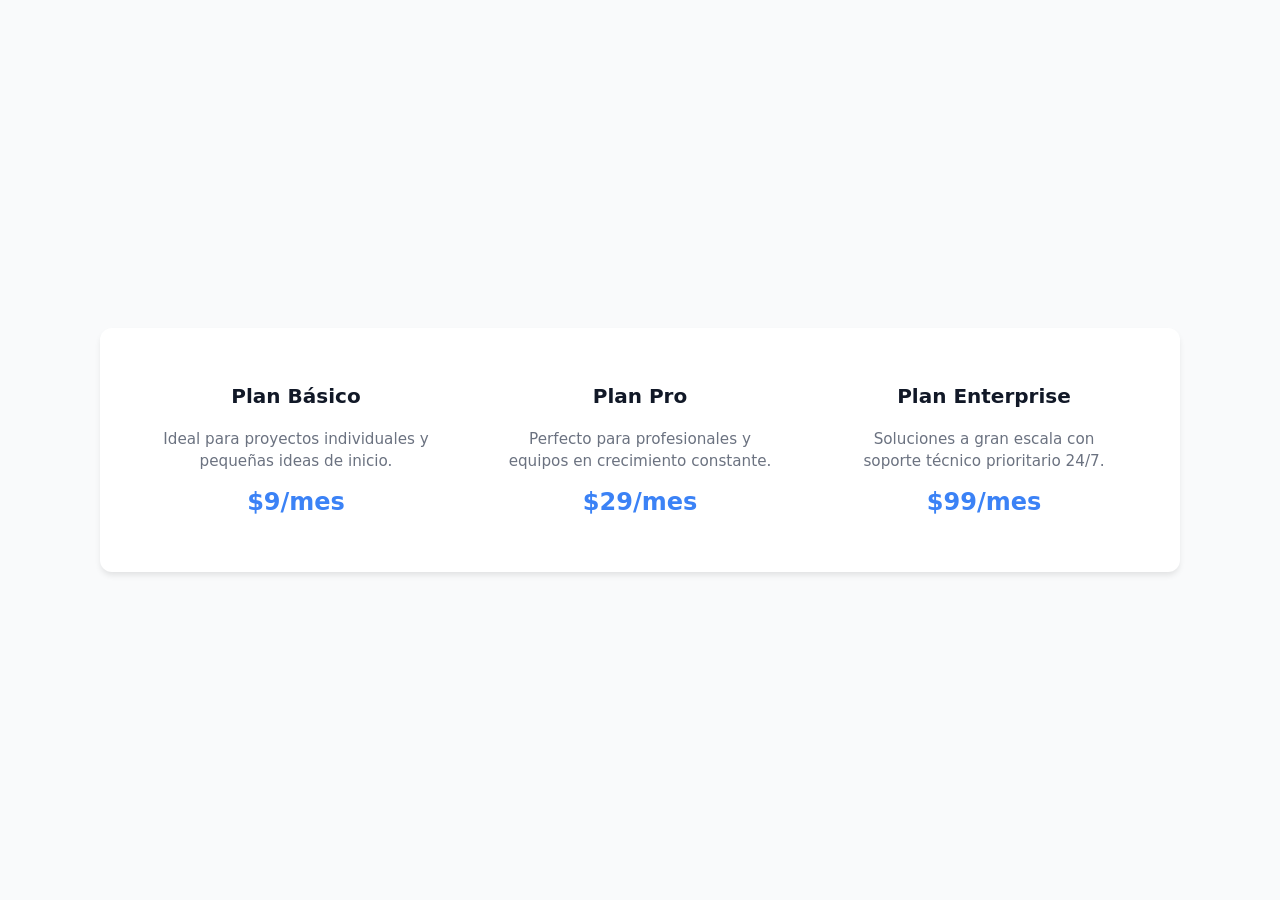
<file: tegnologico/index.html>
<!doctype html>
<html lang="es">
  <head>
    <meta charset="UTF-8" />
    <meta name="viewport" content="width=device-width, initial-scale=1.0" />
    <title>Ejemplo de Gap Decorations</title>
    <style>
      /* Configuración base del diseño */
      body {
        font-family:
          system-ui,
          -apple-system,
          BlinkMacSystemFont,
          'Segoe UI',
          Roboto,
          sans-serif;
        background-color: #f9fafb;
        color: #1f2937;
        display: flex;
        justify-content: center;
        align-items: center;
        min-height: 100vh;
        margin: 0;
      }

      /* Contenedor principal que usa Gap Decorations */
      .grid-productos {
        display: grid;
        grid-template-columns: repeat(auto-fit, minmax(250px, 1fr));
        max-width: 1000px;
        width: 100%;
        padding: 40px;
        background-color: #ffffff;
        border-radius: 12px;
        box-shadow: 0 4px 6px -1px rgba(0, 0, 0, 0.1);

        /* 1. Definimos la separación habitual */
        gap: 32px;

        /* 2. Aplicamos estilos automáticos a los espacios vacíos */
        rule: 2px dashed #da260e;

        /* 3. Acortamos las líneas un poco en los extremos para un acabado más elegante */
        rule-inset: 10px;
      }

      /* Estilos individuales para las tarjetas */
      .tarjeta {
        padding: 16px;
        text-align: center;
      }

      .tarjeta h3 {
        margin-top: 0;
        color: #111827;
        font-size: 1.25rem;
      }

      .tarjeta p {
        color: #6b7280;
        font-size: 0.95rem;
        line-height: 1.5;
      }

      .tarjeta .precio {
        font-weight: bold;
        color: #3b82f6;
        font-size: 1.5rem;
        margin-top: 12px;
      }
    </style>
  </head>
  <body>
    <main class="grid-productos">
      <div class="tarjeta">
        <h3>Plan Básico</h3>
        <p>Ideal para proyectos individuales y pequeñas ideas de inicio.</p>
        <div class="precio">$9/mes</div>
      </div>

      <div class="tarjeta">
        <h3>Plan Pro</h3>
        <p>Perfecto para profesionales y equipos en crecimiento constante.</p>
        <div class="precio">$29/mes</div>
      </div>

      <div class="tarjeta">
        <h3>Plan Enterprise</h3>
        <p>Soluciones a gran escala con soporte técnico prioritario 24/7.</p>
        <div class="precio">$99/mes</div>
      </div>
    </main>
  </body>
</html>
</file>
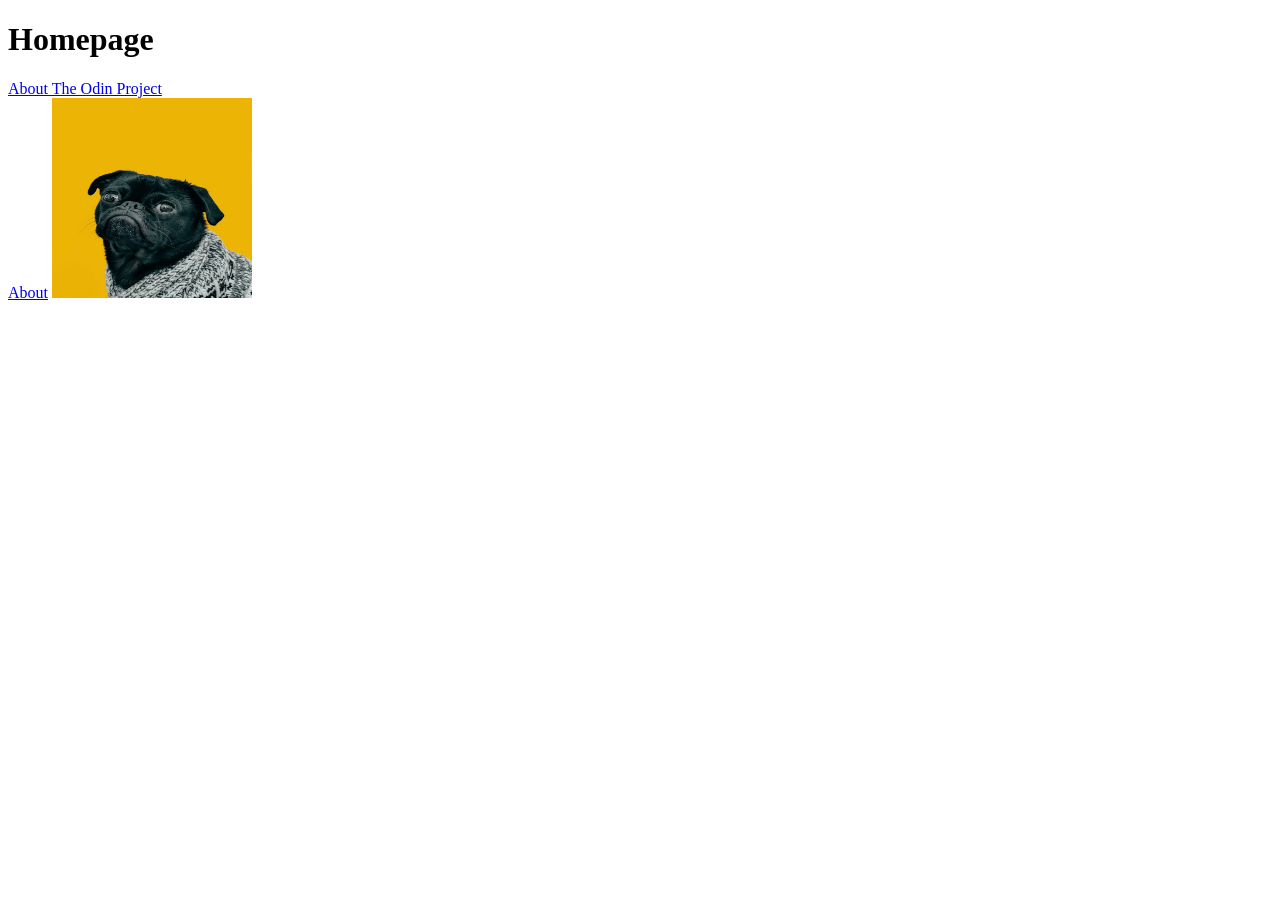
<file: top/foundations/odin-links-and-images/index.html>
<!doctype html>
<html lang="en">
  <head>
    <meta charset="utf-8" />
    <meta name="viewport" content="width=device-width, initial-scale=1.0" />
    <title>Images and links</title>
  </head>

  <body>
    <h1>Homepage</h1>
    <a href="https://www.theodinproject.com/about" target="_blank">About The Odin Project</a><br />
    <a href="./pages/about.html">About</a>
    <img src="./images/dog.jpg" alt="perro" width="200px" height="200px">
  </body>
</html>
</file>
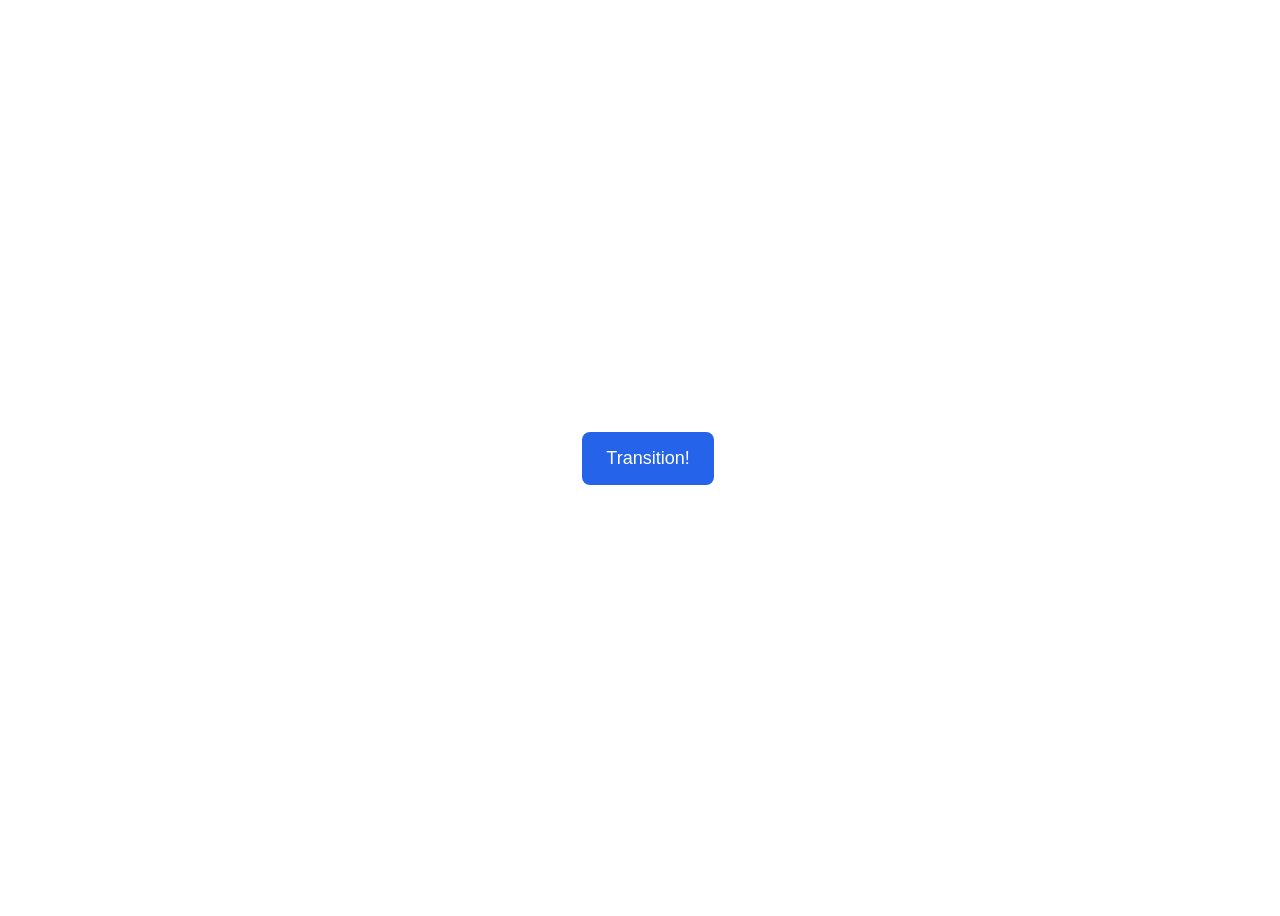
<file: top/foundations/css-exercises-main/advanced-html-css/animation/01-button-hover/index.html>
<!DOCTYPE html>
<html lang="en">
  <head>
    <meta charset="UTF-8" />
    <meta http-equiv="X-UA-Compatible" content="IE=edge" />
    <meta name="viewport" content="width=device-width, initial-scale=1.0" />
    <title>Button Hover</title>
    <link rel="stylesheet" href="style.css" />
  </head>
  <body>
    <div id="transition-container">
      <button>Transition!</button>
    </div>
  </body>
</html>
</file>
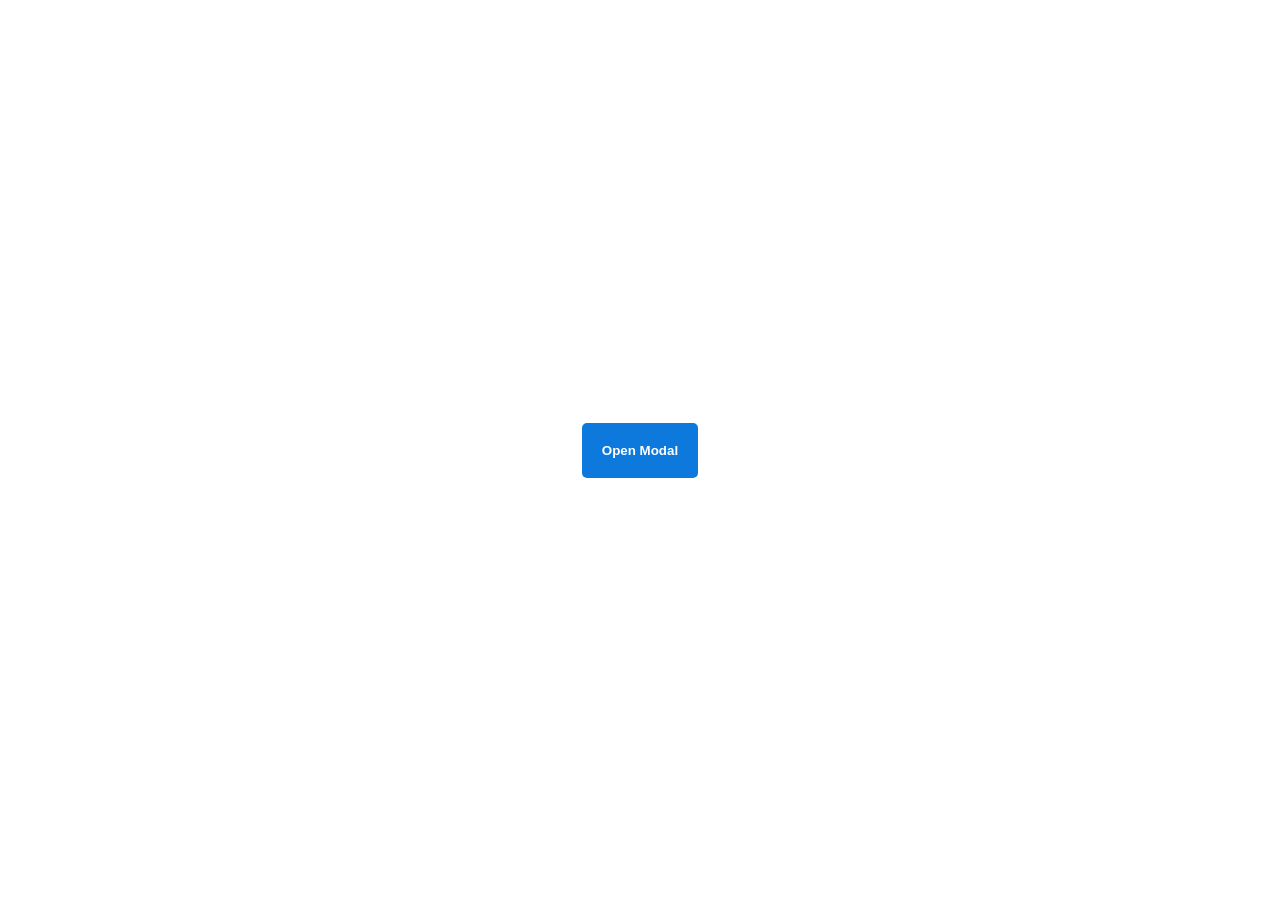
<file: top/foundations/css-exercises-main/advanced-html-css/animation/02-pop-up/index.html>
<!DOCTYPE html>
<html lang="en">
  <head>
    <meta charset="UTF-8" />
    <meta http-equiv="X-UA-Compatible" content="IE=edge" />
    <meta name="viewport" content="width=device-width, initial-scale=1.0" />
    <title>Popup</title>
    <link rel="stylesheet" href="style.css" />
  </head>
  <body>
    <div class="backdrop"></div>
    <div class="popup-modal">
      <h1>Look at me!</h1>
      <p>I'm a pop up dialog!</p>
      <button id="close-modal">Close Modal</button>
    </div>
    <div class="button-container">
      <button id="trigger-modal">Open Modal</button>
    </div>
    <script src="script.js"></script>
  </body>
</html>
</file>
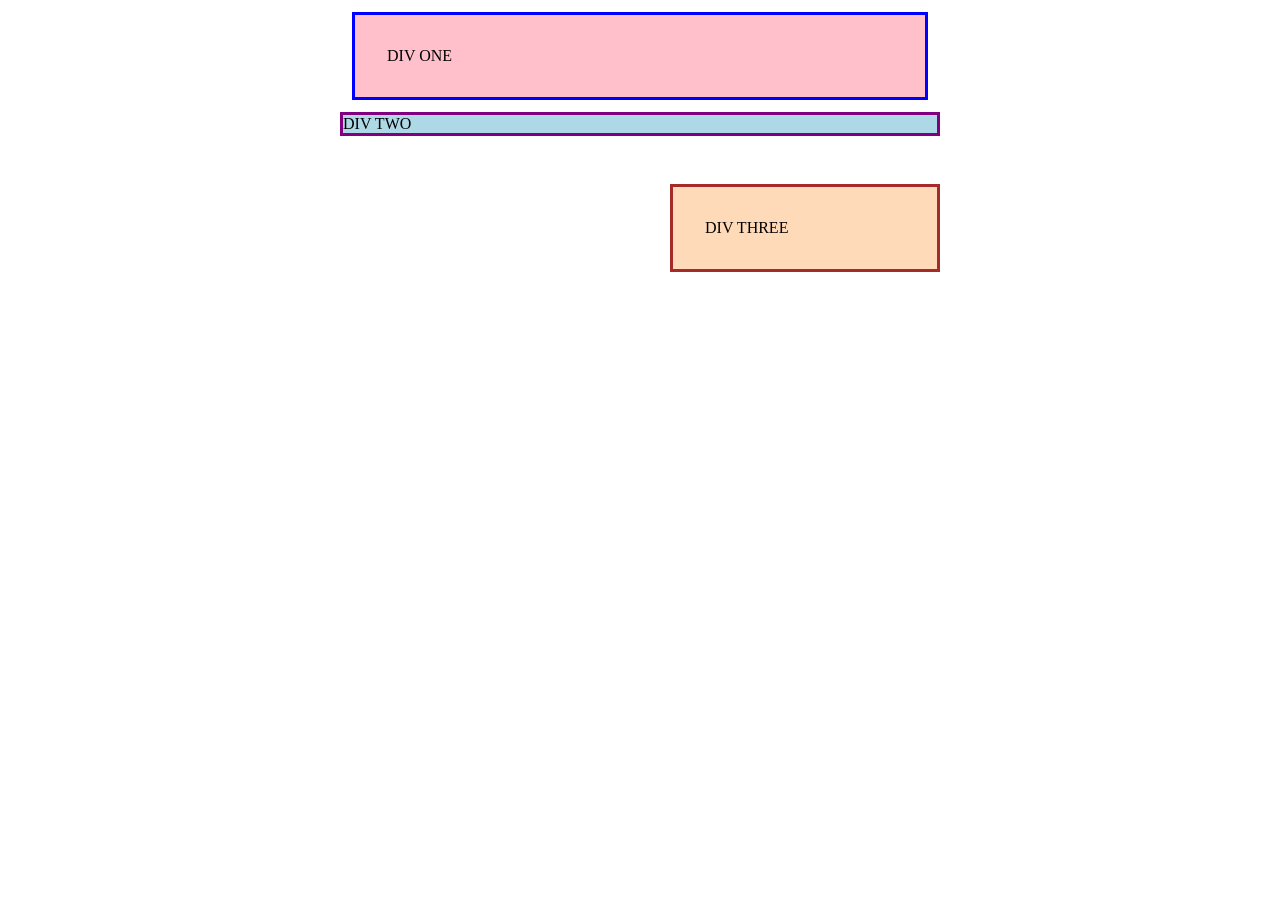
<file: top/foundations/css-exercises-main/foundations/block-and-inline/01-margin-and-padding-1/index.html>
<!DOCTYPE html>
<html lang="en">
  <head>
    <meta charset="UTF-8">
    <meta http-equiv="X-UA-Compatible" content="IE=edge">
    <meta name="viewport" content="width=device-width, initial-scale=1.0">
    <title>Margin and Padding exercise</title>
    <link rel="stylesheet" href="style.css">
  </head>
  <body>
    <div class="one">
      DIV ONE
    </div>
    <div class="two">
      DIV TWO
    </div>
    <div class="three">
      DIV THREE
    </div>
  </body>
</html>
</file>
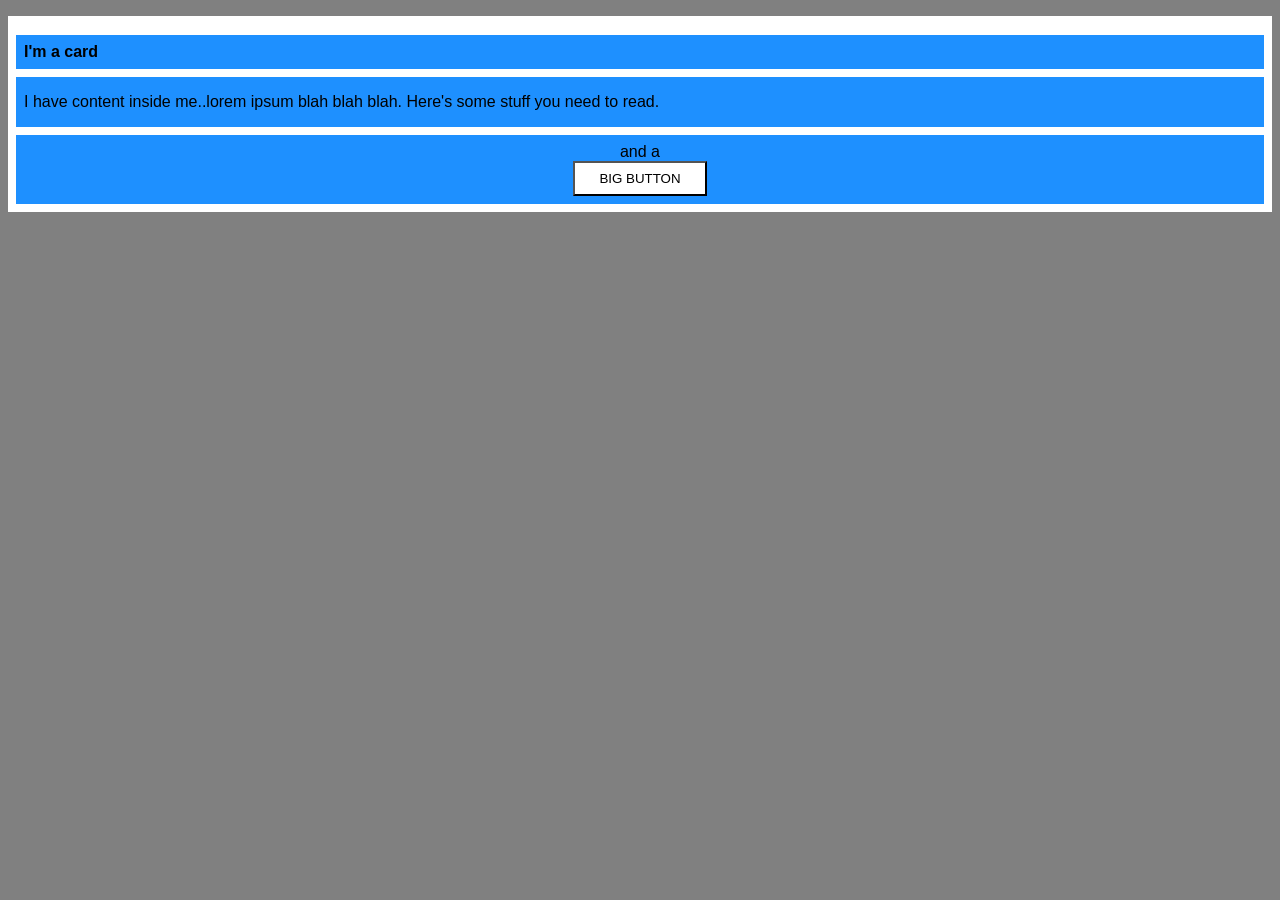
<file: top/foundations/css-exercises-main/foundations/block-and-inline/02-margin-and-padding-2/index.html>
<!DOCTYPE html>
<html lang="en">
  <head>
    <meta charset="UTF-8">
    <meta http-equiv="X-UA-Compatible" content="IE=edge">
    <meta name="viewport" content="width=device-width, initial-scale=1.0">
    <title>Margin and Padding exercise 2</title>
    <link rel="stylesheet" href="style.css">
  </head>
  <body>
    <div class="card">
      <h1 class="title">I'm a card</h1>
      <div class="content">I have content inside me..lorem ipsum blah blah blah. Here's some stuff you need to read.</div>
      <div class="button-container">and a <button>BIG BUTTON</button></div>
    </div>
  </body>
</html>
</file>
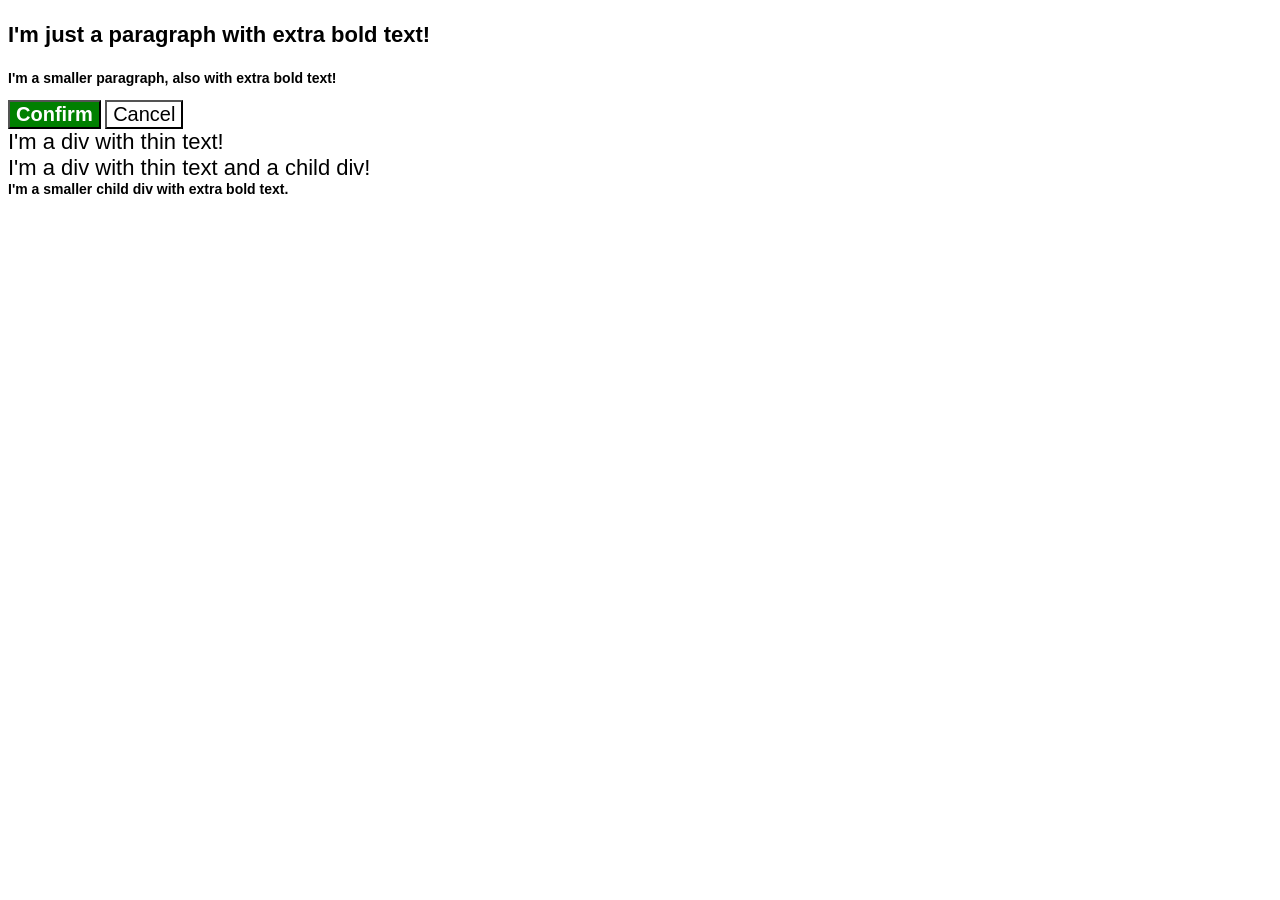
<file: top/foundations/css-exercises-main/foundations/cascade/01-cascade-fix/index.html>
<!DOCTYPE html>
<html lang="en">
  <head>
    <meta charset="UTF-8">
    <meta http-equiv="X-UA-Compatible" content="IE=edge">
    <meta name="viewport" content="width=device-width, initial-scale=1.0">
    <title>Fix the Cascade</title>
    <link rel="stylesheet" href="style.css">
  </head>
  <body>
    <p class="para">I'm just a paragraph with extra bold text!</p>
    <p class="para small-para">I'm a smaller paragraph, also with extra bold text!</p>

    <button id="confirm-button" class="button confirm">Confirm</button>
    <button id="cancel-button" class="button cancel">Cancel</button>

    <div class="text">I'm a div with thin text!</div>
    <div class="text">I'm a div with thin text and a child div!
      <div class="text child">I'm a smaller child div with extra bold text.</div>
    </div>
  </body>
</html>
</file>
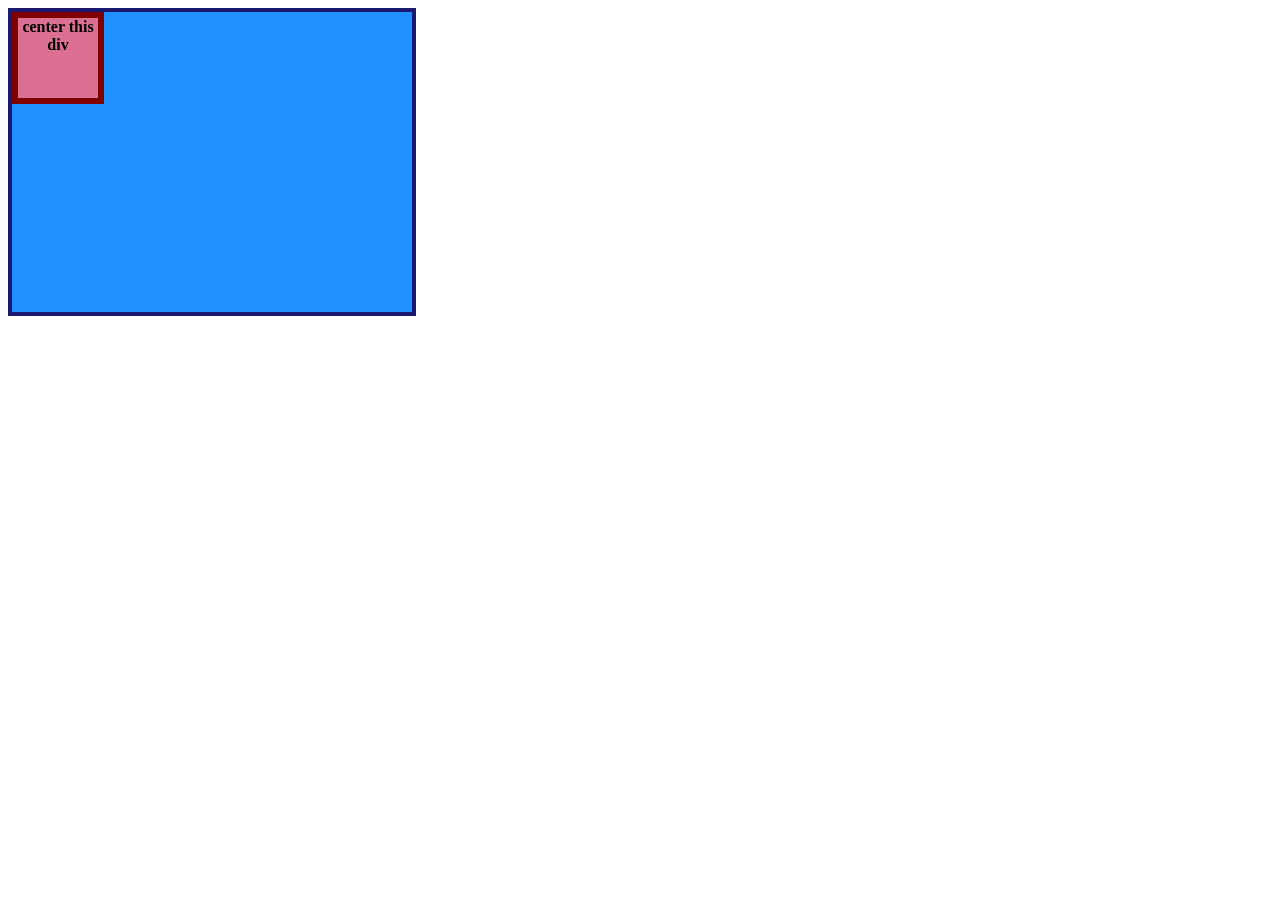
<file: top/foundations/css-exercises-main/foundations/flex/01-flex-center/index.html>
<!DOCTYPE html>
<html lang="en">
  <head>
    <meta charset="UTF-8">
    <meta http-equiv="X-UA-Compatible" content="IE=edge">
    <meta name="viewport" content="width=device-width, initial-scale=1.0">
    <title>CENTER THIS DIV</title>
    <link rel="stylesheet" href="style.css">
  </head>
  <body>
    <div class="container">
      <div class="box">center this div</div>
    </div>
  </body>
</html>
</file>
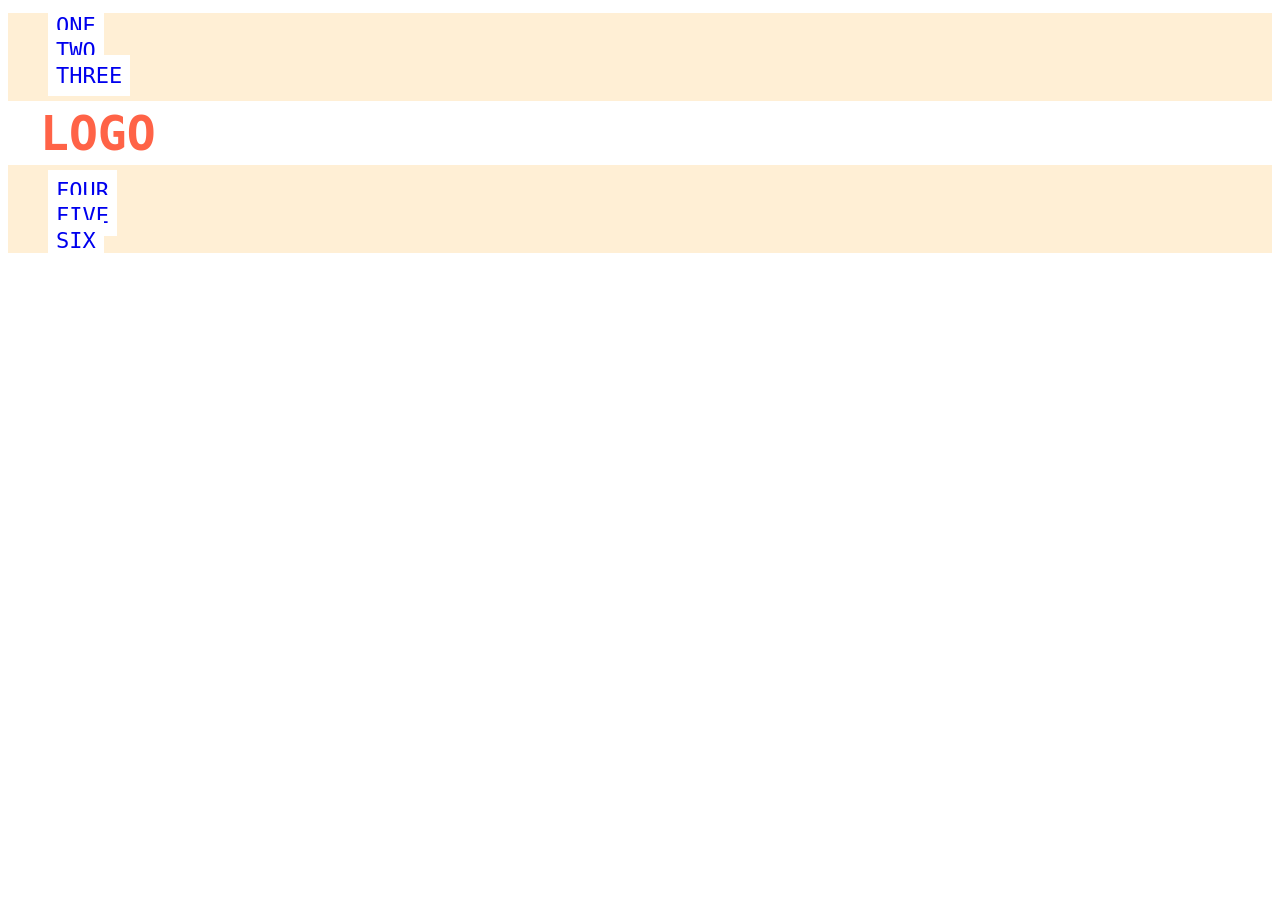
<file: top/foundations/css-exercises-main/foundations/flex/02-flex-header/index.html>
<!DOCTYPE html>
<html lang="en">
  <head>
    <meta charset="UTF-8">
    <meta http-equiv="X-UA-Compatible" content="IE=edge">
    <meta name="viewport" content="width=device-width, initial-scale=1.0">
    <title>Flex Header</title>
    <link rel="stylesheet" href="style.css">
  </head>
  <body>
    <div class="header">
      <div class="left-links">
        <ul>
          <li><a href="#">ONE</a></li>
          <li><a href="#">TWO</a></li>
          <li><a href="#">THREE</a></li>
        </ul>
      </div>
      <div class="logo">LOGO</div>
      <div class="right-links">
        <ul>
          <li><a href="#">FOUR</a></li>
          <li><a href="#">FIVE</a></li>
          <li><a href="#">SIX</a></li>
        </ul>
      </div>
    </div>
  </body>
</html>
</file>
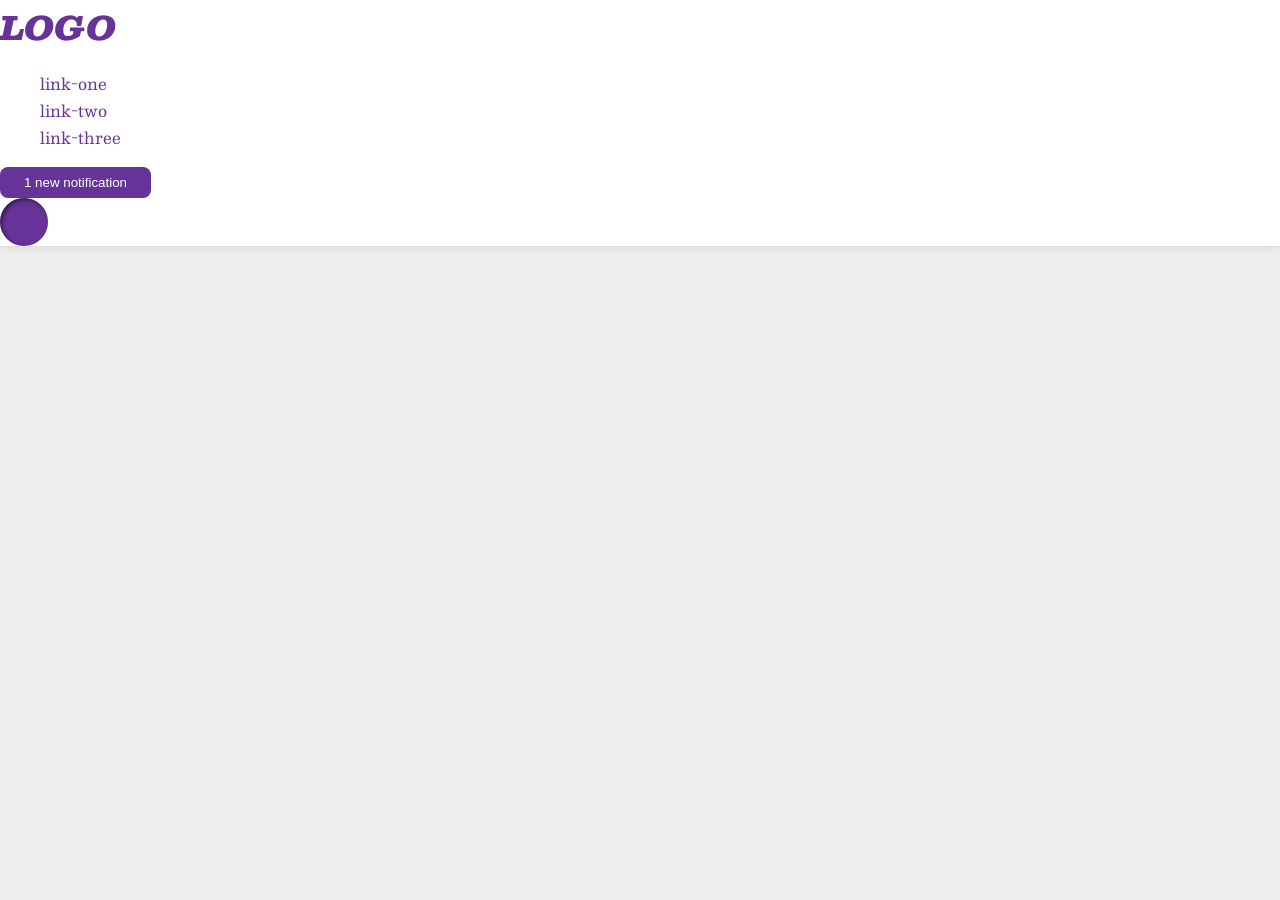
<file: top/foundations/css-exercises-main/foundations/flex/03-flex-header-2/index.html>
<!DOCTYPE html>
<html lang="en">
  <head>
    <meta charset="UTF-8">
    <meta http-equiv="X-UA-Compatible" content="IE=edge">
    <meta name="viewport" content="width=device-width, initial-scale=1.0">
    <title>Flex Header 2</title>
    <link rel="stylesheet" href="style.css">
  </head>
  <body>
    <div class="header">
      <div class="logo">
        LOGO
      </div>
      <ul class="links">
        <li><a href="https://google.com">link-one</a></li>
        <li><a href="https://google.com">link-two</a></li>
        <li><a href="https://google.com">link-three</a></li>
      </ul>
      <button class="notifications">
        1 new notification
      </button>
      <div class="profile-image"></div>
    </div>
  </body>
</html>
</file>
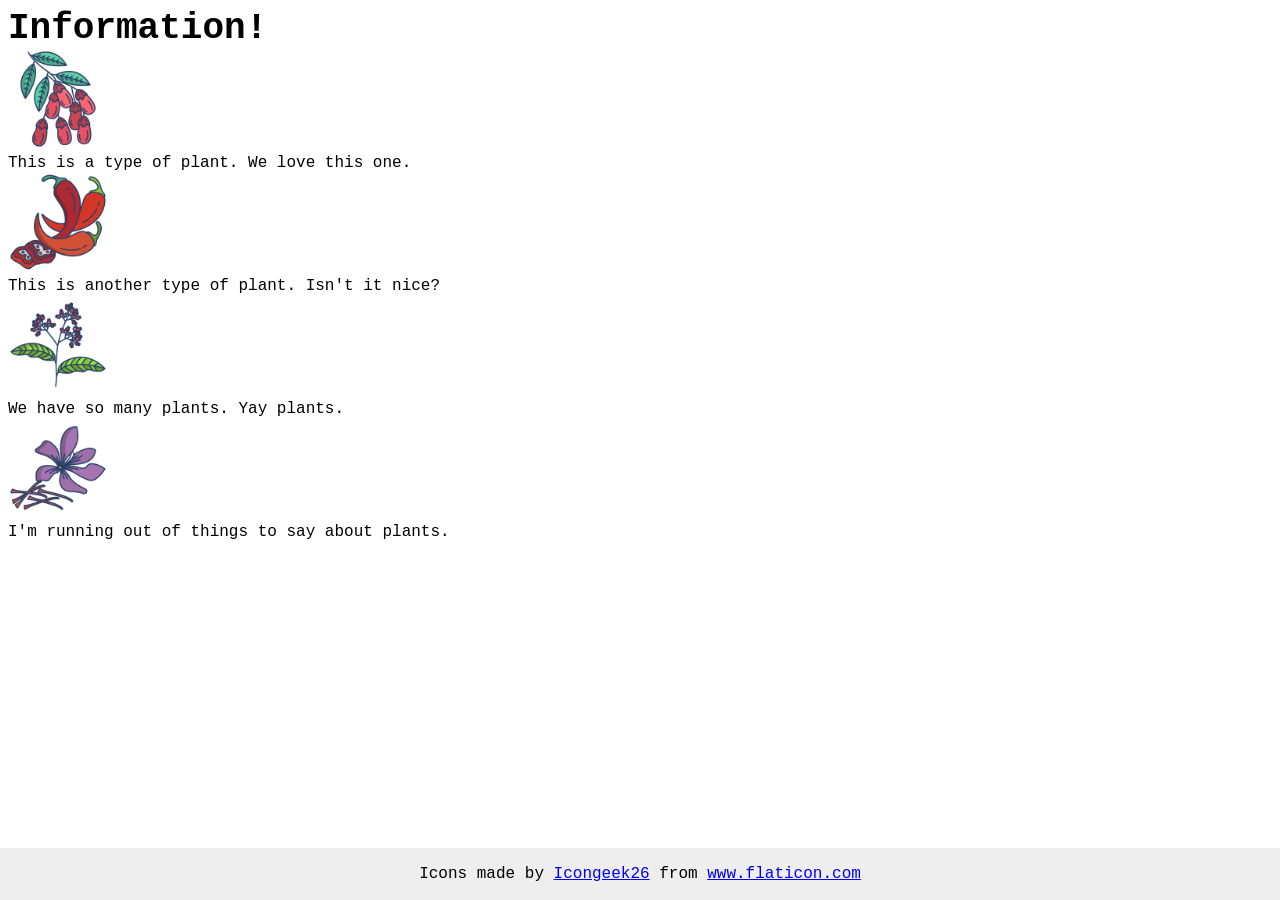
<file: top/foundations/css-exercises-main/foundations/flex/04-flex-information/index.html>
<!DOCTYPE html>
<html lang="en">
  <head>
    <meta charset="UTF-8">
    <meta http-equiv="X-UA-Compatible" content="IE=edge">
    <meta name="viewport" content="width=device-width, initial-scale=1.0">
    <title>Information</title>
    <link rel="stylesheet" href="style.css">
  </head>
  <body>
    <div class="title">Information!</div>

    <img src="./images/barberry.png" alt="barberry">
    <div class="text">This is a type of plant. We love this one.</div>

    <img src="./images/chilli.png" alt="chili">
    <div class="text">This is another type of plant. Isn't it nice?</div>

    <img src="./images/pepper.png" alt="pepper">
    <div class="text">We have so many plants. Yay plants.</div>

    <img src="./images/saffron.png" alt="saffron">
    <div class="text">I'm running out of things to say about plants.</div>

    <!-- disregard this section, it's here to give attribution to the creator of these icons -->
    <div class="footer">
      <div>Icons made by <a href="https://www.flaticon.com/authors/icongeek26" title="Icongeek26">Icongeek26</a> from <a href="https://www.flaticon.com/" title="Flaticon">www.flaticon.com</a></div>
    </div>
  </body>
</html>
</file>
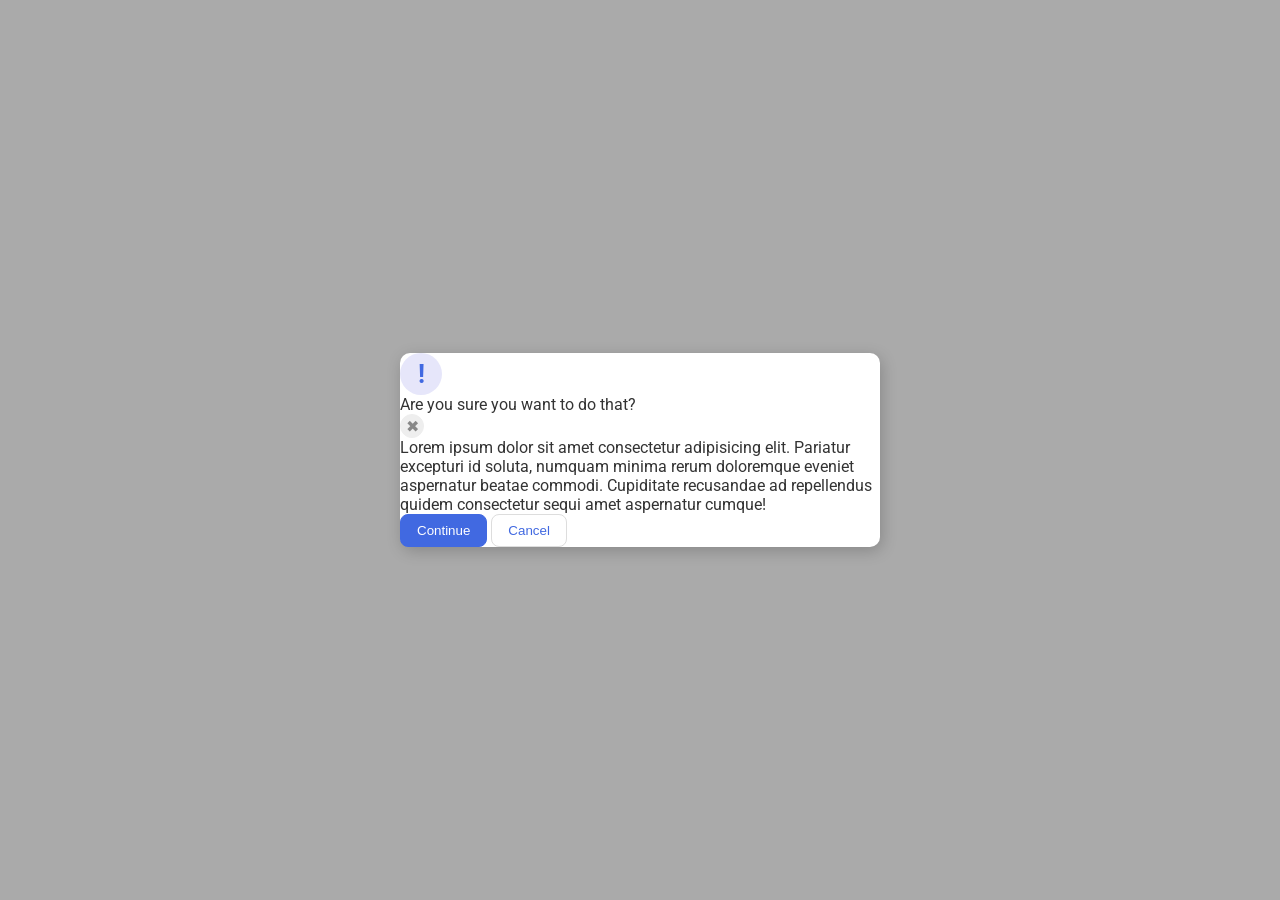
<file: top/foundations/css-exercises-main/foundations/flex/05-flex-modal/index.html>
<!DOCTYPE html>
<html lang="en">
  <head>
    <meta charset="UTF-8">
    <meta http-equiv="X-UA-Compatible" content="IE=edge">
    <meta name="viewport" content="width=device-width, initial-scale=1.0">
    <link rel="stylesheet" href="style.css">
    <title>Modal</title>
  </head>
  <body>
    <div class="modal">
      <div class="icon">!</div>
      <div class="header">Are you sure you want to do that?</div>
      <button class="close-button">✖</button>
      <div class="text">Lorem ipsum dolor sit amet consectetur adipisicing elit. Pariatur excepturi id soluta, numquam minima rerum doloremque eveniet aspernatur beatae commodi. Cupiditate recusandae ad repellendus quidem consectetur sequi amet aspernatur cumque!</div>
      <button class="continue">Continue</button>
      <button class="cancel">Cancel</button>
    </div>
  </body>
</html>
</file>
<file: top/foundations/css-exercises-main/advanced-html-css/animation/01-button-hover/style.css>
#transition-container {
  width: 100vw;
  height: 100vh;
  display: flex;
  flex-direction: column;
  justify-content: center;
  align-items: center;
  font-family: Arial, sans-serif;
}

button {
  border-radius: 8px;
  border: none;
  background-color: #2563eb;
  color: white;
  font-size: 18px;
  padding: 16px 24px;
  text-align: center;
}
</file>
<file: top/foundations/css-exercises-main/advanced-html-css/animation/02-pop-up/style.css>
* {
  padding: 0;
  margin: 0;
}

body {
  overflow: hidden;
}

.button-container {
  width: 100vw;
  height: 100vh;
  background-color: #ffffff;
  opacity: 100%;
  display: flex;
  align-items: center;
  justify-content: center;
}

button {
  padding: 20px;
  color: #ffffff;
  background-color: #0e79dd;
  border: none;
  border-radius: 5px;
  font-weight: 600;
}

.popup-modal {
  padding: 32px 64px;
  background-color: white;
  border: 1px solid black;
  border-radius: 10px;
  position: fixed;
  top: 50%;
  left: 50%;
  transform-origin: center;
  transform: translate(-50%, -50%);
  pointer-events: none;
  opacity: 0%;
  text-align: center;
}

.popup-modal p {
  margin-bottom: 24px;
}

.backdrop {
  pointer-events: none;
  position: fixed;
  inset: 0;
  background: #000;
  opacity: 0%;
}

.popup-modal.show {
  opacity: 100%;
  pointer-events: all;
}

.backdrop.show {
  opacity: 30%;
}
</file>
<file: top/foundations/css-exercises-main/foundations/block-and-inline/01-margin-and-padding-1/style.css>
body {
  max-width: 600px;
  margin: 0 auto;
}

.one {
  background: pink;
  border: 3px solid blue;
  /* CHANGE ME */
  padding: 32px;
  margin: 12px;
}

.two {
  background: lightblue;
  border: 3px solid purple;
  /* CHANGE ME */
  margin-bottom: 48px;
}

.three {
  background: peachpuff;
  border: 3px solid brown;
  width: 200px;
  /* CHANGE ME */
  padding: 32px;
  margin-left: auto;
}
</file>
<file: top/foundations/css-exercises-main/foundations/block-and-inline/02-margin-and-padding-2/style.css>
body {
  background: gray;
  font-family: sans-serif;
}

.card {
padding: 8px;
  background: white;
  margin: 16px auto;
}

.title,
.content,
.button-container {
  background: dodgerblue;
}

.title
{
  margin-bottom: 8px;
  font-size: 16px;
  padding: 8px;
}

.content{
  margin-bottom: 8px;
  padding: 16px 8px;
}

.button-container{
text-align: center;
padding: 8px;
}

button {
  display: block;
  background: white;
  margin: 0 auto;
  padding: 8px 24px;

}
</file>
<file: top/foundations/css-exercises-main/foundations/cascade/01-cascade-fix/style.css>
body {
  font-family: Arial, Helvetica, sans-serif;
}

.para,
.small-para {
  color: hsl(0, 0%, 0%);
  font-weight: 800;
}

.para {
  font-size: 22px;
}

.button {
  background-color: rgb(255, 255, 255);
  color: rgb(0, 0, 0);
  font-size: 20px;
}

div.text {
  color: rgb(0, 0, 0);
  font-size: 22px;
  font-weight: 100;
}

#confirm-button{
  background: green;
  color: white;
  font-weight: bold;
}







.small-para {
  font-size: 14px;
}

.text.child {
  color: rgb(0, 0, 0);
  font-weight: 800;
  font-size: 14px;
}

div .child {
  color: rgb(0, 0, 0);
  font-weight: 800;
  font-size: 14px;
}
</file>
<file: top/foundations/css-exercises-main/foundations/flex/01-flex-center/style.css>
.container {
  background: dodgerblue;
  border: 4px solid midnightblue;
  width: 400px;
  height: 300px;
}

.box {
  background: palevioletred;
  font-weight: bold;
  text-align: center;
  border: 6px solid maroon;
  width: 80px;
  height: 80px;
}
</file>
<file: top/foundations/css-exercises-main/foundations/flex/02-flex-header/style.css>
.header  {
  font-family: monospace;
  background: papayawhip;
}

.logo {
  font-size: 48px;
  font-weight: 900;
  color: tomato;
  background: white;
  padding: 4px 32px;
}

ul {
  /* this removes the dots on the list items*/
  list-style-type: none;
}

a {
  font-size: 22px;
  background: white;
  padding: 8px;
  /* this removes the line under the links */
  text-decoration: none;
}
</file>
<file: top/foundations/css-exercises-main/foundations/flex/03-flex-header-2/style.css>
/* this is some magical font-importing.  
you'll learn about it later. */
@import url('https://fonts.googleapis.com/css2?family=Besley:ital,wght@0,400;1,900&display=swap');

body {
  margin: 0;
  background: #eee;
  font-family: Besley, serif;
}

.header {
  background: white;
  border-bottom: 1px solid #ddd;
  box-shadow: 0 0 8px rgba(0,0,0,.1);
}

.profile-image {
  background: rebeccapurple;
  box-shadow: inset 2px 2px 4px rgba(0,0,0,.5);
  border-radius: 50%;
  width: 48px;
  height: 48px;
}

.logo {
  color: rebeccapurple;
  font-size: 32px;
  font-weight: 900;
  font-style: italic;
}

button {
  border: none;
  border-radius: 8px;
  background: rebeccapurple;
  color: white;
  padding: 8px 24px;
}

a {
  /* this removes the line under our links */
  text-decoration: none;
  color: rebeccapurple;
}

ul {
  list-style-type: none;
}
</file>
<file: top/foundations/css-exercises-main/foundations/flex/04-flex-information/style.css>
body {
  font-family: 'Courier New', Courier, monospace;
}

img {
  width: 100px;
  height: 100px;
}

.title {
  font-size: 36px;
  font-weight: 900;
}

/* do not edit this footer */
.footer {
  position: fixed;
  bottom: 0;
  left: 0;
  right: 0;
  height: 52px;
  display: flex;
  align-items: center;
  justify-content: center;
  background: #eee;
}
</file>
<file: top/foundations/css-exercises-main/foundations/flex/05-flex-modal/style.css>
@import url('https://fonts.googleapis.com/css2?family=Roboto:wght@400;700&display=swap');

html, body {
  height: 100%;
}

body {
  font-family: Roboto, sans-serif;
  margin: 0;
  background: #aaa;
  color: #333;
  /* I'll give you this one for free lol */
  display: flex;
  align-items: center;
  justify-content: center;
}

.modal {
  background: white;
  width: 480px;
  border-radius: 10px;
  box-shadow: 2px 4px 16px rgba(0,0,0,.2);
}

.icon {
  color: royalblue;
  font-size: 26px;
  font-weight: 700;
  background: lavender;
  width: 42px;
  height: 42px;
  border-radius: 50%;
  display: flex;
  align-items: center;
  justify-content: center;
}

.close-button {
  background: #eee;
  border-radius: 50%;
  color: #888;
  font-weight: 400;
  font-size: 16px;
  height: 24px;
  width: 24px;
  display: flex;
  align-items: center;
  justify-content: center;
  border: 1px solid #eee;
  padding: 0;
}

button {
  cursor: pointer;
  padding: 8px 16px;
  border-radius: 8px;
}

button.continue {
  background: royalblue;
  border: 1px solid royalblue;
  color: white;
}

button.cancel {
  background: white;
  border: 1px solid #ddd;
  color: royalblue;
}
</file>
